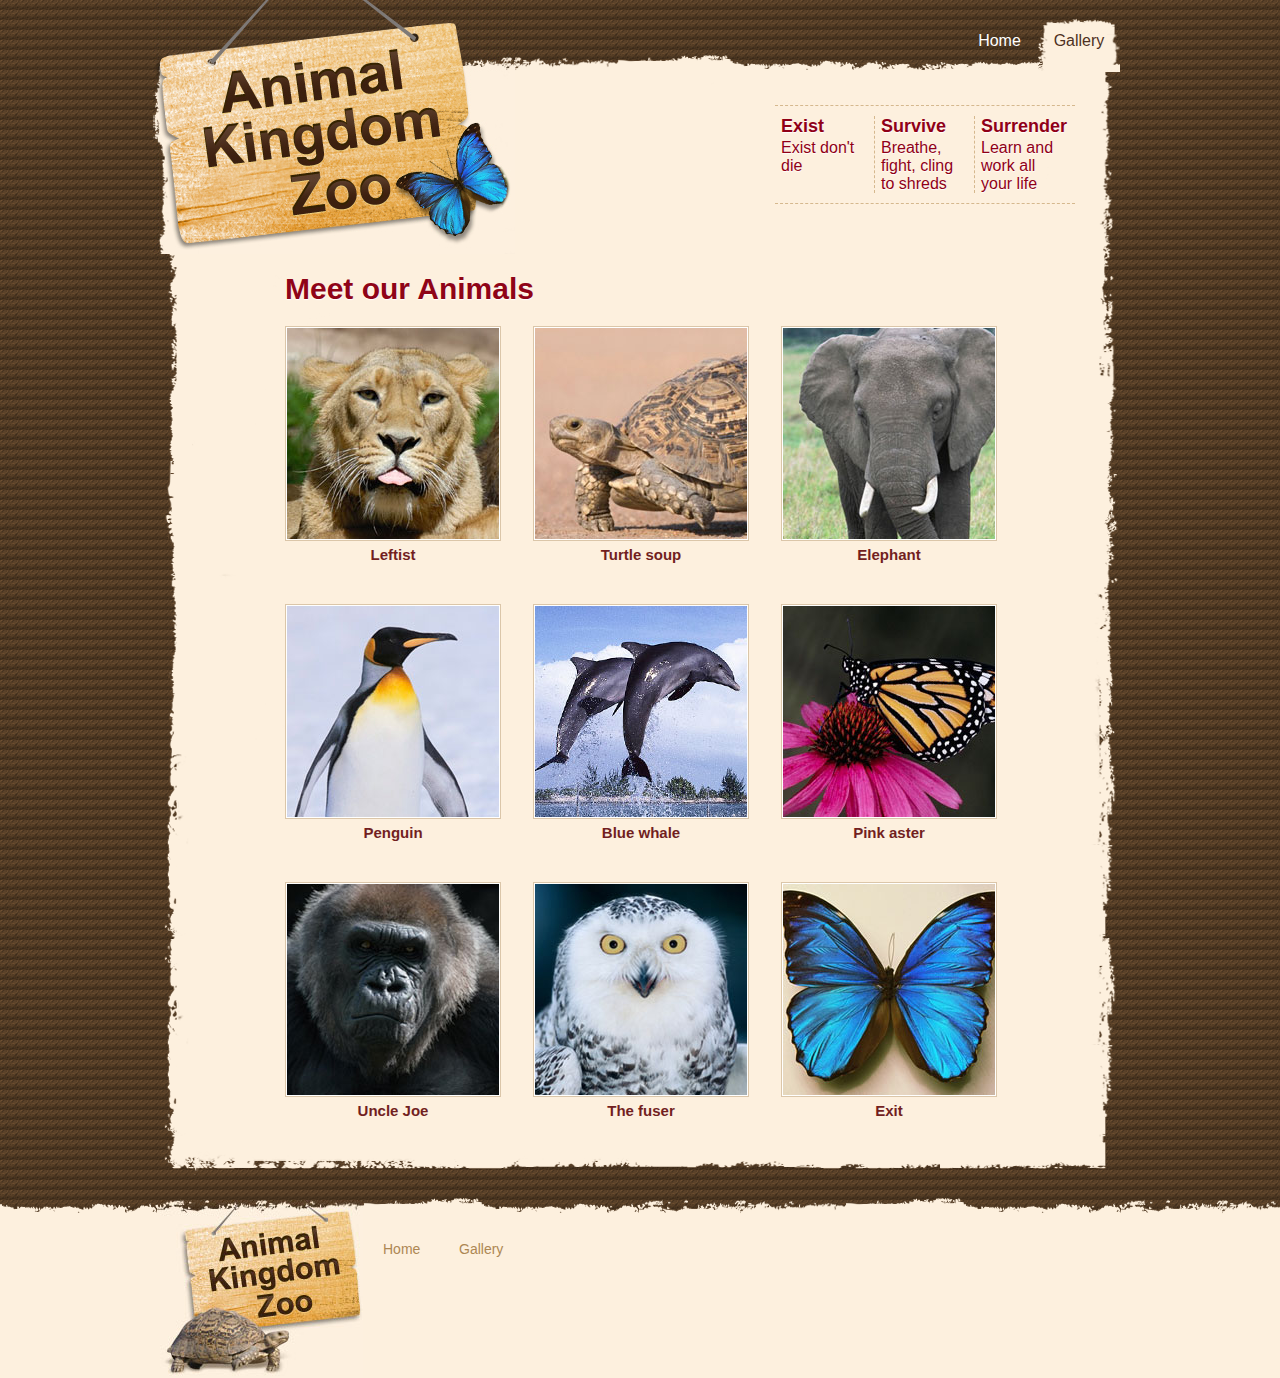
<file: gallery.html>
<!DOCTYPE html>
<html>
<head>
		<meta http-equiv="Content-Type" content="text/html; charset=utf-8"/>
		<title>Zoo</title>
		<link rel="stylesheet" href="css/style.css" type="text/css" />
</head>
<body>
		<div id="page">
			<div id="header">
				<a href="zoo.html" id="logo"><img src="images/logo-page.jpg" alt=""/></a>
				<ul id="links">
					<li class="first">
						<h2><a>Exist</a></h2>
						<span>Exist don't die</span>
					</li>
					<li>
						<h2><a>Survive</a></h2>
						<span>Breathe, fight, cling to shreds</span>
					</li>
					<li>
						<h2><a>Surrender</a></h2>
						<span>Learn and work all your life</span>
					</li>
				</ul>

<ul id="navigation">
<li id="link1">
<a href="zoo.html">Home
</a>
</li>
<li id="link6" class="selected">
<a href="gallery.html">Gallery
</a>
</li>
</ul>
</div>
			
<div id="content">
<div id="gallery">
<h1>Meet our Animals</h1>
<ul>
<li>
<div><a href="#"><img src="images/gallery-lion.jpg" alt=""/></a></div>
<a href="#">Leftist
</a>
</li>
						
<li>
<div><a href="#"><img src="images/gallery-turtle.jpg" alt=""/></a></div>
<a href="#">Turtle soup
</a>
</li>
<li>
<div><a href="#"><img src="images/gallery-elephant.jpg" alt=""/></a></div>
<a href="#">Elephant
</a>
</li>
<li>
<div><a href="#"><img src="images/gallery-penguin.jpg" alt=""/></a></div>
<a href="#">Penguin
</a>
</li>
<li>
<div><a href="#"><img src="images/gallery-dolphin.jpg" alt=""/></a></div>
<a href="#">Blue whale
</a>
</li>
<li>
<div><a href="#"><img src="images/gallery-buterfly.jpg" alt=""/></a></div>
<a href="#">Pink aster
</a>
</li>
<li>
<div><a href="#"><img src="images/gallery-gorilla.jpg" alt=""/></a></div>
<a href="#">Uncle Joe
</a>
</li>
<li>
<div><a href="#"><img src="images/gallery-owl.jpg" alt=""/></a></div>
<a href="#"> The fuser
</a>
</li>
<li>
<div><a href="#"><img src="images/gallery-blue-butterfly.jpg" alt=""/></a></div>
<a href="http://grimuar.ru/poltergeist/vyizvat-egipetskogo-kota.html">Exit
</a>
</li>
</ul>
</div>
</div>

			<div id="footer">
				<div>
					<a href="zoo.html" class="logo"><img src="images/animal-kingdom.jpg" alt=""/></a>
				
					<ul class="navigation">
						<li><a href="zoo.html">Home</a></li>
						<li><a href="gallery.html">Gallery</a></li>
					</ul>

				</div>
			</div>
		</div>
	</body>
</html>
</file>
<file: css/style.css>
/*------------------------- Layout styles ------------------------*/ 
body{
	background:url(../images/bg-body.gif);
	height:auto;
	width:auto;
	margin:0 auto;
}
#page{
	background:url(../images/bg-page.gif) no-repeat center 0;
	height:auto;
	width:auto;
	margin:0 auto;
}
p a,h4 a{
	color: #875316;
}
/*-------------------------	Header --------------------------*/
#header{
	font-family: arial;
	width:980px;
	margin:0 auto;
	position:relative;
}
#header a#logo{
	background: none;
    border: medium none;
    display: block;
    height: 252px;
    margin: 0;
    width: 247px;
}
#header a#logo img{
	border:0;
	position: relative;
    z-index: 1;
	top: 0;
	left: 1px;
}
#header ul{
	padding: 10px 0;
	margin:5px 0 0 30px;
	border: 1px #D5B88E;
	border-style: dashed none dashed none;
	list-style:none;
	width: 300px;
	float: none !important;
	overflow: hidden;
}
#header ul li{
	width: 87px;
	padding: 0 6px;
	border: 1px #D5B88E;
	border-style: none none none dashed;
	float: left;
}
#header ul li.first{
	border: 0;
}
#header ul li h2{
	margin: 0;
}
#header ul li h2 a{
	background: none;
    color: #900017;
    display: block;
    font-size: 18px;
    font-weight: bold;
    height: auto;
    margin: 0;
    text-decoration: none;
    text-shadow: 0 1px 1px #FFFFFF;
    width: auto;
	text-align: left;
	line-height: 20px;
}
#header ul li span{
	text-shadow: 0 1px 1px #FFFFFF;
	color: #900017;
	margin-top: 3px;
	display: block;
	font-size: 16px;
}
#header ul#links{
	position: absolute;
    right: 55px;
    top: 100px;
}
#header a{
	margin:11px 0 35px 20px;
	padding:0;
	border:0;
	background:url(../images/interface.gif) no-repeat 0 -261px;
	width:306px;
	height:48px;
	text-shadow: 0 1px 1px #553B22;
	font-size: 18px;
	font-family: arial;
	color: #FFFFFF;
	font-weight: bold;
	cursor:pointer;
	text-decoration: none;
	display:block;
	line-height: 45px;
	text-align: center;
}
#header a#button{
	position: absolute;
    right: 55px;
    top: 185px;
}
#header ul#navigation{
	border: 0 none;
    float: none !important;
    margin: 0;
    padding: 0;
    position: absolute;
    width: auto;
	right: 10px;
    top: 18px;
}
#header ul#navigation li{
	border:0;
	width: auto;
	padding: 0;
	text-align: center;
	line-height: 50px;
	height: 55px;
}
#header ul#navigation li a{
	background: none;
    color: #FFFFFF;
    font-size: 16px;
    font-weight: normal;
    height: auto;
    margin: 0;
    text-decoration: none;
    text-shadow: none;
    width: auto;
	outline:none;
}
#header ul#navigation li a:hover{
	color: #c0ab8a;
}
#header ul#navigation li#link1{
	width:77px;
}
#header ul#navigation li#link1.selected{
	background:url(../images/navigation.gif) no-repeat;
	position: relative;
    z-index: 9;
}
#header ul#navigation li#link2{
	width:83px;
}
#header ul#navigation li#link2.selected{
	background:url(../images/navigation.gif) no-repeat 0 -55px;
}
#header ul#navigation li#link3{
	width:111px;
}
#header ul#navigation li#link3.selected{
	background:url(../images/navigation.gif) no-repeat 0 -110px;
}
#header ul#navigation li#link4{
	width:74px;
}
#header ul#navigation li#link4.selected{
	background:url(../images/navigation.gif) no-repeat 0 -167px;
}
#header ul#navigation li#link5{
	width:74px;
}
#header ul#navigation li#link5.selected{
	background:url(../images/navigation.gif) no-repeat 0 -223px;
}
#header ul#navigation li#link6{
	width:82px;
}
#header ul#navigation li#link6.selected{
	background:url(../images/navigation.gif) no-repeat 0 -279px;
}
#header ul#navigation li#link7{
	width:101px;
}
#header ul#navigation li#link7.selected{
	background:url(../images/navigation.gif) no-repeat 0 -335px;
}
#header ul#navigation li.selected a{
	color:#4e311f;
}
#header  img{
	left: 347px;
    position: absolute;
    top: 75px;
}
#header div{
	background:url(../images/interface.gif) no-repeat 0 -193px;
	width:915px;
	height:66px;
	margin: 0 auto;
}
#header div h1{
	color: #DFC185;
    font-family: arial;
    font-size: 30px;
    line-height: 70px;
    margin: 0;
	padding-left: 15px;
	float: left;
	height: 66px;
}
#header div p{
	color: #dadada;
    float: left;
    font-size: 18px;
    line-height: 70px;
    margin: 0 0 0 40px;
    text-shadow: 0 1px 1px #5C0100;
	height: 66px;
}
#header div p a{
	color: #FFFFFF;
    display: inline;
    font-size: 18px;
    height: auto;
    line-height: 0;
    margin: 0;
    width: auto;
	background: none;
}

/*-------------------------	Content --------------------------*/
#content{
	width: 960px;
	margin: 0 auto;
	overflow: hidden;
	height: auto;
	padding-bottom: 30px;
}
#content div#featured{
	background:url(../images/interface.gif) no-repeat;
	height: 191px;
	padding: 0;
	float: none;
	margin-top: 7px;
	clear: both;
}
#content #featured h2{
	color: #8E0519;
    font-family: arial;
    margin: 0;
    padding: 20px 0 0 30px;
    text-shadow: 0 1px 1px #FFFFFF;
	font-size: 29px;
}
#content #featured ul{
	margin: 0;
	padding: 5px 0 0 30px;
	list-style: none;
	height: auto;
	overflow: hidden;
	float: left;
	width: auto;
}
#content #featured ul li.first{
	margin-left: 0;
}
#content #featured ul li{
	float:left;
	text-align: center;
	margin-left: 15px;
	border: 0;
}
#content #featured ul li.last a img{
	border: 0!important;
}
#content #featured ul li a{
	border: 0 none;
    color: #271500;
    display: block;
    float: none;
    font-family: arial;
    font-size: 14px;
    margin: 0;
    text-decoration: none;
	text-indent: 0;
	background: none;
	width: auto;
	height: auto;
}
#content #featured ul li a:hover{
	background: none;
}
#content #featured ul li a img{
	border: 1px solid #f4e5cd !important;
	float: none;
}
#content #featured ul li a img:hover{
	filter:alpha(opacity=80);
	opacity:0.8;
}
#content #featured  a img{
	border: 0!important;
	margin-right: 0;
	float: none;
}
#content div.featured{
	background:url(../images/interface.gif) no-repeat -3px 0;
	height: 191px;
	padding: 0;
	float: none;
	margin-top: 7px;
	clear: both;
}
#content .featured h2{
	color: #8E0519;
    font-family: arial;
    margin: 0;
    padding: 20px 0 0 30px;
    text-shadow: 0 1px 1px #FFFFFF;
	font-size: 29px;
}
#content .featured ul{
	margin: 0;
	padding: 5px 0 0 30px;
	list-style: none;
	height: auto;
	overflow: hidden;
	float: left;
	width: auto;
}
#content .featured ul li.first{
	margin-left: 0;
}
#content .featured ul li{
	float:left;
	text-align: center;
	margin-left: 19px;
	border: 0;
}
#content .featured ul li a{
	border: 0 none;
    color: #271500;
    display: block;
    float: none;
    font-family: arial;
    font-size: 14px;
    margin: 0;
    text-decoration: none;
	text-indent: 0;
	background: none;
	width: auto;
	height: auto;
}
#content .featured ul li a:hover{
	background: none;
}
#content .featured ul li a img{
	border: 1px solid #f4e5cd !important;
	float: none;
}
#content .featured ul li.last a{
    color: #ab9675;
	font-weight:bold;
	text-shadow: 0 1px 0 #f4e5cd;
}
#content .featured ul li.last a img{
	border: 0!important;
	padding:0 0 11px 0;
}
#content .featured ul li a img:hover{
	filter:alpha(opacity=80);
	opacity:0.8;
}
#content .featured  a{
	float: left;
	margin: 18px 0 0 13px;
	text-decoration: none;
	padding: 0;
	border: 0;
	background: url(../images/button.gif) no-repeat;
	width: 78px;
	height: 78px;
	text-indent: -99999px;
}
#content .featured  a:hover{
	background: url(../images/button.gif) no-repeat -78px 0;
}
#content .featured  a img{
	border: 0!important;
	margin-right: 0;
	float: none;
}
#content div.section1{
	float: left;
    margin: 20px 0 0;
    padding: 0 0 0 30px;
    width: 225px;
}
#content div.section2{
	float: left;
    margin: 20px 0 0;
    padding: 0 0 0 25px;
    width: 455px;
}
#content div h2{
	color: #AE0A25;
    font-family: arial;
    font-size: 20px;
    margin: 0;
}
#content div ul#article{
	list-style:none;
	padding: 0;
	margin: 0;
	width: auto;
}
#content div ul#article li.first{
	border: 0;
	padding: 0;
}
#content div ul#article li{
	border-width: 1px;
	border-style: dashed none none none;
	border-color: #c39f63;
	margin-top: 10px;
	padding: 10px 0 0;
}
#content div ul#article li a{
	font-family: arial;
	text-decoration: none;
	font-weight: normal;
}
#content div ul#article li a p{
	color: #875115;
	padding: 7px 0 15px 0;
	text-align: justify;
	font-size: 15px;
	width: 231px;
	font-weight: normal;
	line-height: 17px;
	margin: 0;
}
#content div ul#article li a span{
	color: #b00923;
    font-size: 14px;
    font-weight: bold;
	font-style: normal;
}
#content div.section2 p{
	color: #875115;
    font-family: arial;
    font-size: 14px;
    font-weight: bold;
    margin: 10px 0;
    width: 375px;
	line-height: 17px;
}
#content div img{
	float: left;
	margin-right: 10px;
	border: 1px solid #FFFFFE;
}
#content div h3{
	float: left;
	margin: 0;
	color: #875115;
	font-size: 15px;
	font-weight: normal;
	font-family: arial;
}
#content div ul{
	color: #895315;
    float: left;
    margin: 0 0 10px 15px;
    padding: 0;
    width: 200px;
}
#content ul li p{
	font-size: 14px !important;
    font-weight: normal !important;
    margin: 0 !important;
    width: auto !important;
	text-align: left;
}
#content ul li p a{
	color: #875316;
    font-weight: normal;
    text-decoration: underline !important;
}
#content div div#section1{
	float: left;
	margin: 5px 0 0;
	padding: 0;
	width: 300px;
}
#content div div#section1 ul li p{
	font-size: 14px;
}
#content div div#section2{
	float: left;
    margin: 5px 0 0 10px;
    padding: 0;
    width: 145px;
}
#content div div#section2 ul li img{
	margin: 0;
}
#content div div#section2 ul li h4{
	float: left;
    font-family: arial;
    font-size: 15px;
    font-weight: bold;
    margin: 10px 0 0;
    text-align: left;
    width: 140px;
}
#content div div#section2 ul li p{
	width: 140px;
	font-size: 14px;
}
#content div div ul{
	list-style:none;
	margin: 0;
	width: auto;
}
#content div div ul li{
	overflow:hidden;
	margin-bottom: 20px;

}
#content div div ul li h4{
	float: left;
	margin: 0;
	font-family: arial;
    font-size: 15px;
    font-weight: bold;
	width: 155px;
	text-align: left;
}
#content div div ul li h4 a{
	text-decoration: none;
}
#content div.section3{
	float: left;
    margin: 20px 0 0;
    padding: 0 20px;
	width: 175px;
	position: relative;
}
#content div.section3 a{
	font-family: arial;
	font-size: 13px;
	color: #875316;
	text-decoration: none;
	font-weight: bold;
	display: block;
	margin: 10px 0 0 0;
}
a#email{
	background: url(../images/icons.gif) no-repeat;
	padding: 0 0 0 30px;
	height: 16px;
}
a#facebook{
	background: url(../images/icons.gif) no-repeat 0 -18px;
	padding: 0 0 0 30px;
	height: 22px;
	line-height: 23px;
}
a#twitter{
	background: url(../images/icons.gif) no-repeat 0 -42px;
	padding: 0 0 0 30px;
	height: 18px;
}
#content div.section3 form{
	margin: 20px 0 0 0;
}
#content div.section3 form h3{
	color: #b00923;
	float: left;
    font-family: arial;
    font-size: 15px;
    font-weight: normal;
	padding: 0;
	margin: 0;
}
#content div.section3 form input{
	border-color: #BBAD99;
    border-style: solid none none solid;
    border-width: 1px;
	height: auto;
    padding: 5px 5px 7px;
    width: 158px;
	color: #AFAFAF;
    font-size: 14px;
    font-style: italic;
}
#content div.section3 img{
	border: 0 none;
    float: none;
    left: 15px;
	_left: 11px;
    margin: 0;
    position: absolute;
    top: 239px;
	*top: 241px;
	_top: 231px;
}

/*-------------------------	Content Pages --------------------------*/
#content div{
	padding: 0 10px 0 35px;
	float: left;
}
#content div h1{
	font-family: arial;
	font-size: 30px;
	color: #8F0417;
	font-weight: bold;
	text-shadow: 0 1px 1px #FFFFFF;
	margin: 0;
	padding: 20px 0;
}
#content div h4{
	font-family: arial;
	font-weight: bold;
	color: #875316;
	font-size: 14px;
	width: 585px;
	line-height: 20px;
	margin: 0 0 5px 0;
}
#content div span{
	color: #9e805e;
	font-family: arial;
	font-style: italic;
	font-size: 14px;
}
#content div p{
	color: #875316;
	font-size: 15px;
	font-weight: normal;
	font-family: arial;
	margin: 15px 0;
	line-height: 25px;
	text-align: justify;
	width: 585px;
}
#content div#blog{
	margin: 76px 0 0;
    padding: 0 20px 5px;
    width: 270px;
}
#content div#blog h4{
	width: auto;
}
#content div#blog h4 a{
	text-decoration: none;
}
#content div#blog span{
	width: auto;
}
#content div#blog p{
	width: auto;
	margin: 10px 0 38px 0;
}
#content div#zoo{
	float: none;
    padding: 0 35px;
	height: 713px;
}
#content div#zoo h3{
	float: none;
    font-weight: bold;
}
#content div#zoo h4{
	font-weight: normal;
	margin: 10px 0;
	width: auto;
}
#content div#contact{
	float: none;
    padding: 0 60px;
	height: 713px;
}
#content div#zoo p{
	width: auto;
	margin: 5px 0 30px;
	font-size: 14px;
}
#content div#contact p{
	margin: 5px 0 30px;
    width: 540px;
}
#content div#contact p a{
	color: #875316;
    display: inline;
    font-family: arial;
    font-size: 15px;
    font-weight: normal;
    margin: 10px 0 0;
    text-decoration: underline;
}
#content div#contact a{
	color: #875316;
    display: block;
    font-family: arial;
    font-size: 13px;
    font-weight: bold;
    margin: 10px 0 0;
    text-decoration: none;
}
#content div#contact form{
	margin: 20px 0 0;
}
#content div#contact form input{
	border-color: #BBAD99;
    border-style: solid none none solid;
    border-width: 1px;
	height: auto;
    padding: 5px 5px 7px;
    width: 158px;
	color: #AFAFAF;
    font-size: 14px;
    font-style: italic;
	clear: both;
	float: left;
}
#content div#contact form h3{
	color: #B00923;
    font-weight: bold;
    line-height: 25px;
    margin: 0 5px 0 0;
}
#content div#events{
	padding: 0 35px;
	height: 911px;
}
#content div#events p{
	width: 585px !important;
	float: left;
	margin: 5px 0 0 !important;
	font-size: 14px !important;
}
#content div#events ul{
	list-style: none;
	margin: 0;
	width: auto;
}
#content div#events ul li{
	margin: 0 0 37px;
	overflow: hidden;
	height: 1%;
}
#content div#events ul li div{
	width: 268px;
	height: 213px;
	background: #dbc6a9;
	padding: 1px;
	float: left;
	margin: 0 20px 0 0;
}
#content div#events ul li div a img{
	border: 1px solid #fff;
	margin: 0;
}
#content div#events ul li div a img:hover{
	filter:alpha(opacity=80);
	opacity:0.8;
}
#content div#events ul li h4{
	float: left;
	text-transform: uppercase;
}
#content div#events ul li h4 a{
	color: #875316;
    font-family: arial;
    font-size: 14px;
    font-weight: bold;
    line-height: 20px;
    margin: 0 0 5px;
    width: 585px;
	text-decoration: none;
}
#content div#gallery{
	width: 745px;
	margin: 0 auto;
	float: none;
	height: 911px;
	padding-left: 45px;
}
#content div#gallery ul{
	float: none;
    list-style: none;
    margin: 0;
    width: auto;
	overflow: hidden;
}
#content div#gallery ul li{
	float: left;
	margin: 0 32px 41px 0;
}
#content div#gallery ul li div{
	float: none;
	height: 213px;
    padding: 1px;
    width: 214px;
	background: #DBC6A9;
	margin: 0 0 5px;
}
#content div#gallery ul li div a img{
	margin: 0;
	float: none;
}
#content div#gallery ul li div a img:hover{
	filter:alpha(opacity=80);
	opacity:0.8;
}
#content div#gallery ul li a{
	display: block;
	font-size: 15px;
	color: #721f1f;
	text-decoration: none;
	font-family: arial;
	font-weight: bold;
	text-align: center;
}
#content div#tickets{
	float: none;
    height: 713px;
    padding: 0 35px;
}
#content div#tickets ul{
	float: none;
    margin: 0;
    width: auto;
	list-style: none;
	overflow: hidden;
	padding: 15px 0 0;
}
#content div#tickets ul li.first{
	margin: 0;
}
#content div#tickets ul li{
	width: 267px;
	height: auto;
	float: left;
	margin: 0 0 0 44px;
}
#content div#tickets ul li div{
	float: none;
	padding: 1px;
	background: #DBC6A9;
	width: 267px;
	height: 213px;
}
#content div#tickets ul li div a img{
	margin: 0;
}
#content div#tickets ul li div a img:hover{
	filter:alpha(opacity=80);
	opacity:0.8;
}
#content div#tickets h2{
	padding: 20px 0 0;
	text-align: center;
	font-size: 0;
}
#content div#tickets h2 a{
	text-decoration: none;
	color: #875316;
	font-family: arial;
	font-weight: bold;
	font-size: 14px;
	text-transform: uppercase;
}
#content div#tickets p{
	margin: 15px 0 10px !important;
    text-align: justify;
    width: auto !important;
	font-size: 14px!important;
	padding: 0 2px;
}
#content div#tickets span{
	font-style: normal;
	color: #875316;
	margin: 0 30px 0 0;
}
#content div#info{
	float: none;
    height: 713px;
    padding: 0 35px;
}
#content div#info p{
	width: auto;
	font-size: 14px;
}
#content div#info ul{
	list-style: none;
	margin: 0;
	width: auto;
	padding: 0;
}
#content div#info ul li{
	float: left;
    margin: 0 15px 32px;
    text-align: center;
    width: 261px;
}
#content div#info ul li h2{
	margin: 15px 0;
}
#content div#info ul li h2 a{
	color: #875316;
	font-weight: bold;
	text-transform: uppercase;
	font-size: 14px;
	margin: 15px 0;
	text-decoration: none;
}
#content div#info ul li p{
	text-align: justify;
}
#content div#live h1{
	padding: 20px 0 5px;
}
#content div#live{
	float: none;
    padding: 0 35px;
	height: 911px;
}
#content div#live p{
	width: auto;
	margin: 0 0 15px;
}

/*-------------------------	Footer --------------------------*/
#footer{
	background: url(../images/bg-footer.gif) repeat-x center top;
	padding: 7px 0 0;
	overflow: hidden;
}
#footer div{
	margin: 0 auto;
    width: 960px;
	overflow: hidden;
}
#footer div a.logo{
	display: block;
	height: 178px;
    width: 203px;
	float: left;
	margin: 0 20px 0 0;
}
#footer div a.logo img{
	border: 0;
}
#footer div div{
	width: auto;
	margin: 0 84px 0 0;
	float: left;
	padding-top: 40px;
}
#footer div div p{
	font-family: arial;
	font-size: 12px;
	width: 195px;
	line-height: 20px;
    margin: 0;
	color: #ad8753;
	text-align: left;
}
#footer div div span{
	font-family: arial;
	font-size: 12px;
	width: 195px;
	line-height: 20px;
    margin: 0;
	color: #ad8753;
	display: block;
}
#footer div ul.navigation{
	list-style: none;
	margin: 0 64px 0 0;
	padding: 40px 0 0;
	float: left;
	width: 153px;
}
#footer div ul.navigation li{
	float: left;
	width: 76px;
	padding: 0 0 10px 0;
}
#footer div ul.navigation li a{
	color: #ad8753;
	font-family: arial;
	font-size: 14px;
	text-decoration: none;
}
#footer div ul.navigation li a:hover{
	color: #875115;
}
#footer div ul{
	list-style: none;
    margin: 0;
    padding: 40px 0 0;
}
#footer div ul li{
	padding: 0 0 10px 0;
}
#footer div ul li a{
	color: #ad8753;
	font-family: arial;
	font-size: 14px;
	text-decoration: none;
}
#footer div ul li a:hover{
	color: #875115;
}
#footer div p{
	text-align: center;
	font-size: 12px;
	color: #ad8753;
	font-family: arial;
	clear: both;
	margin: 0 0 47px;
}
</file>
